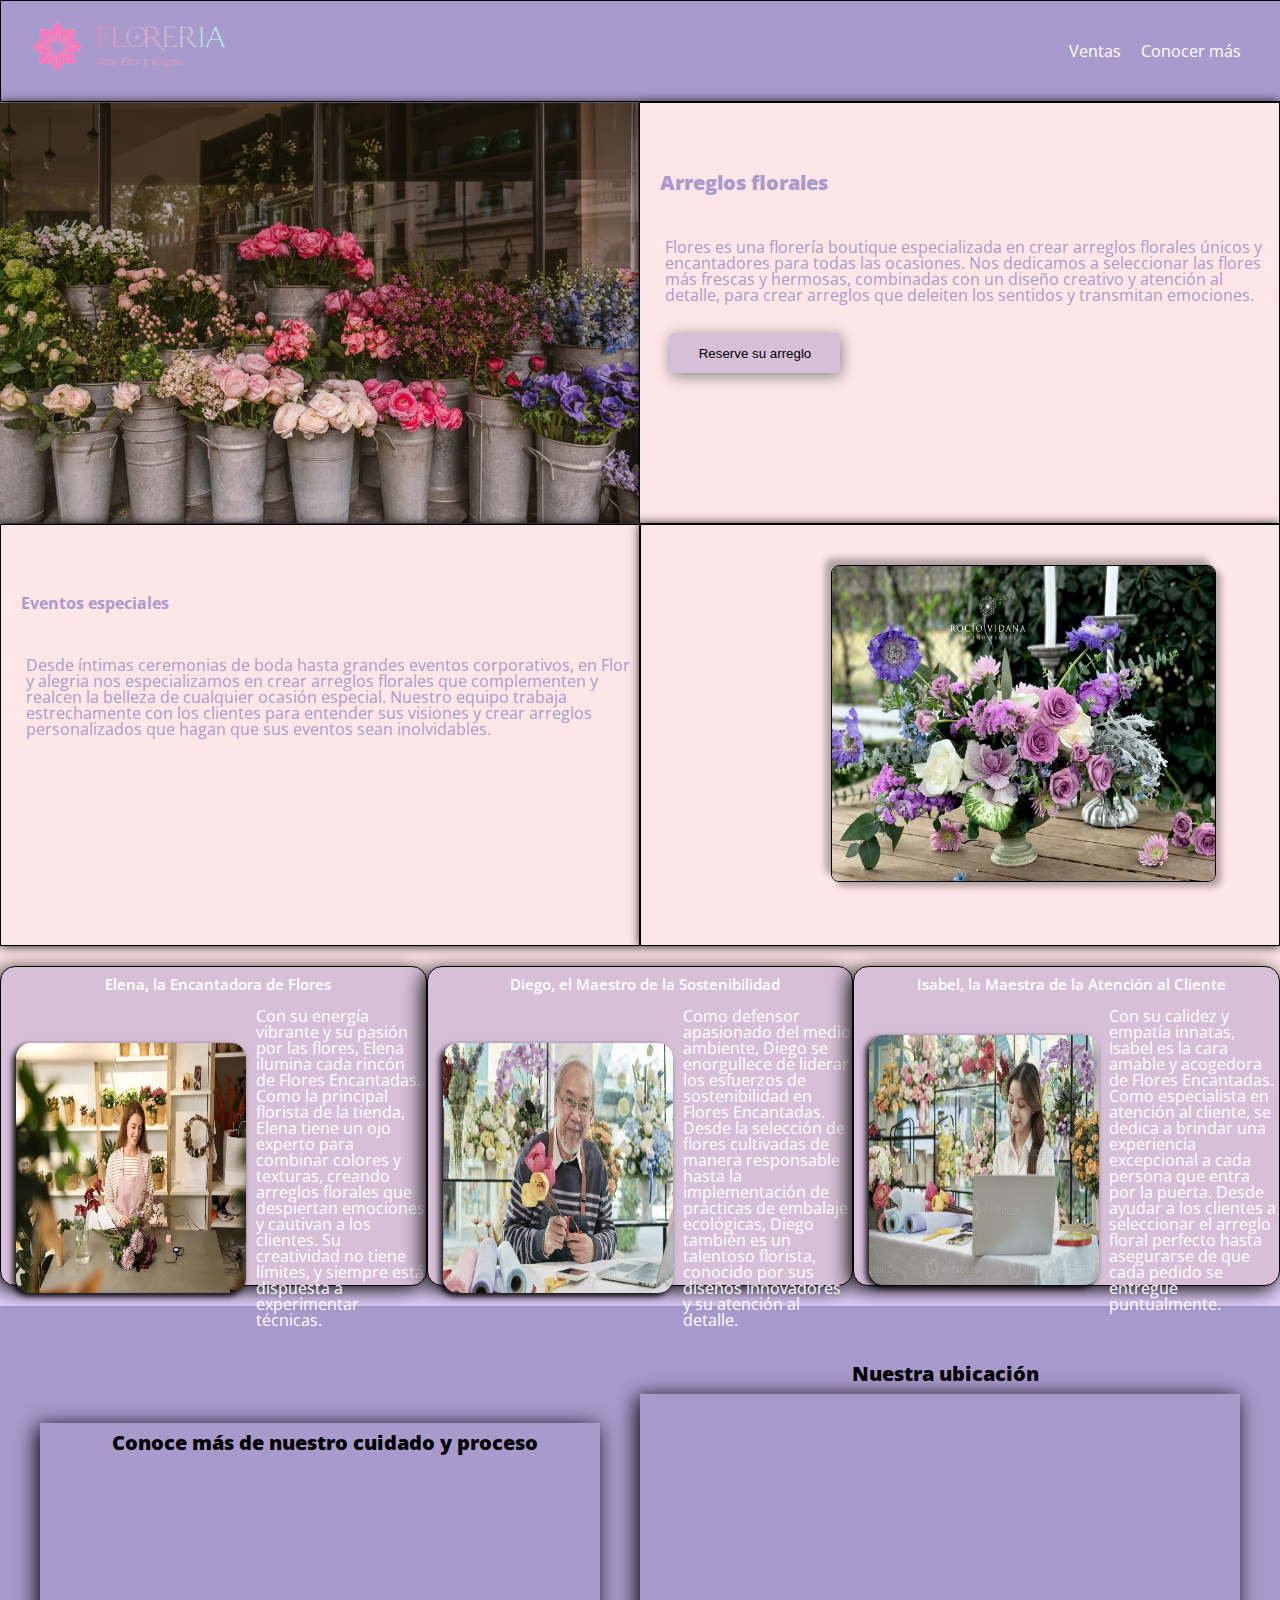
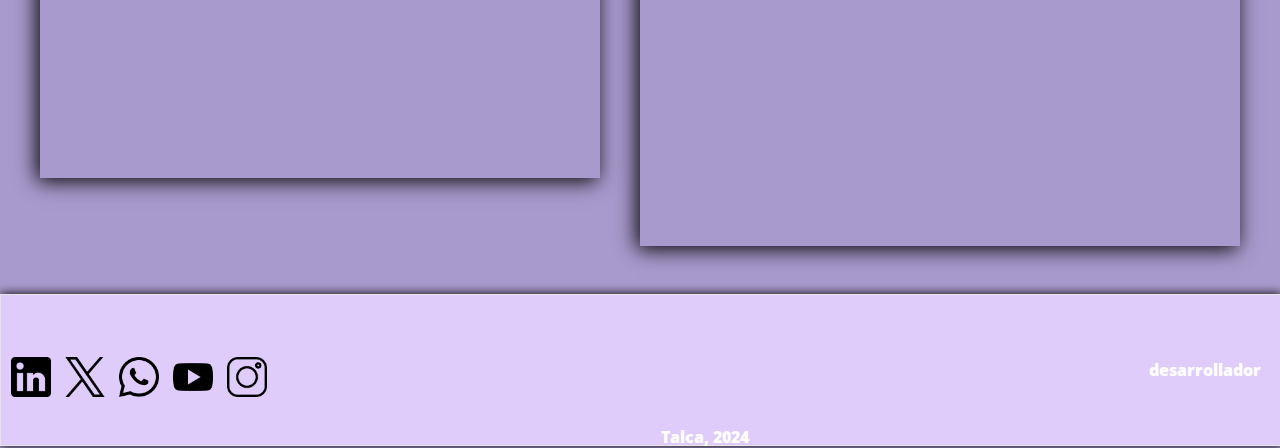
<file: index.html>
<!DOCTYPE html>
<html lang="es">
  <head>
    <meta charset="UTF-8" />
    <link rel="stylesheet" href="css/reset.css" />
    <link rel="stylesheet" href="css/index.css" />
    <link rel="preconnect" href="https://fonts.googleapis.com" />
    <link rel="preconnect" href="https://fonts.gstatic.com" crossorigin />
    <link
      href="https://fonts.googleapis.com/css2?family=Open+Sans:ital,wdth,wght@0,75..100,498;1,75..100,498&display=swap"
      rel="stylesheet"
    />
    <link
      rel="stylesheet"
      href="https://cdnjs.cloudflare.com/ajax/libs/font-awesome/5.15.4/css/all.min.css"
    />
    <meta name="viewport" content="width=device-width, initial-scale=1.0" />
    <title>Floreria</title>
  </head>
  <body>
    <div class="barra-navegacion">
      <div class="logo">
        <a href="#"
          ><img src="/imagenes/logo.png" alt="logo de la floreria"
        /></a>
      </div>
      <ul class="elem-navbar">
        <li><a href="#">Ventas</a></li>
        <li><a href="#">Conocer más</a></li>
      </ul>
    </div>

    <div class="contenedor">
      <div class="seccion-principal">
        <div id="imagen" class="fila">
          <img
            id="floreria"
            src="/imagenes/floreria.avif"
            alt="imagen floreria"
          />
        </div>

        <div class="fila">
          <h1>Arreglos florales</h1>
          <br />
          <p>
            Flores es una florería boutique especializada en crear arreglos
            florales únicos y encantadores para todas las ocasiones. Nos
            dedicamos a seleccionar las flores más frescas y hermosas,
            combinadas con un diseño creativo y atención al detalle, para crear
            arreglos que deleiten los sentidos y transmitan emociones.
          </p>
          <button>Reserve su arreglo</button>
        </div>
      </div>
      <div class="seccion-principal">
        <div class="fila">
          <h2>Eventos especiales</h2>
          <br />
          <p>
            Desde íntimas ceremonias de boda hasta grandes eventos corporativos,
            en Flor y alegria nos especializamos en crear arreglos florales que
            complementen y realcen la belleza de cualquier ocasión especial.
            Nuestro equipo trabaja estrechamente con los clientes para entender
            sus visiones y crear arreglos personalizados que hagan que sus
            eventos sean inolvidables.
          </p>
        </div>
        <div class="fila">
          <img id="arreglo" src="/imagenes/arreglo floral.jpg" alt="" />
        </div>
      </div>
      <div class="equipo">
        <div class="perfil-trabajador">
          <h3>Elena, la Encantadora de Flores</h3>
          <div class="contenedor-foto-descripcion">
            <img
              class="img-perfil"
              src="/imagenes/elena.jpg"
              alt="foto elena"
            />
            <div class="descripcion">
              <br />
              <p>
                Con su energía vibrante y su pasión por las flores, Elena
                ilumina cada rincón de Flores Encantadas. Como la principal
                florista de la tienda, Elena tiene un ojo experto para combinar
                colores y texturas, creando arreglos florales que despiertan
                emociones y cautivan a los clientes. Su creatividad no tiene
                límites, y siempre está dispuesta a experimentar técnicas.
              </p>
            </div>
          </div>
        </div>
        <div class="perfil-trabajador">
          <h3>Diego, el Maestro de la Sostenibilidad</h3>
          <div class="contenedor-foto-descripcion">
            <img
              class="img-perfil"
              src="/imagenes/diego.jpg"
              alt="foto diego"
            />
            <div class="descripcion">
              <br />
              <p>
                Como defensor apasionado del medio ambiente, Diego se
                enorgullece de liderar los esfuerzos de sostenibilidad en Flores
                Encantadas. Desde la selección de flores cultivadas de manera
                responsable hasta la implementación de prácticas de embalaje
                ecológicas, Diego también es un talentoso florista, conocido por
                sus diseños innovadores y su atención al detalle.
              </p>
            </div>
          </div>
        </div>
        <div class="perfil-trabajador">
          <h3>Isabel, la Maestra de la Atención al Cliente</h3>
          <div class="contenedor-foto-descripcion">
            <img
              class="img-perfil"
              src="/imagenes/isabel.jpg"
              alt="foo isabel"
            />
            <div class="descripcion">
              <br />
              <p>
                Con su calidez y empatía innatas, Isabel es la cara amable y
                acogedora de Flores Encantadas. Como especialista en atención al
                cliente, se dedica a brindar una experiencia excepcional a cada
                persona que entra por la puerta. Desde ayudar a los clientes a
                seleccionar el arreglo floral perfecto hasta asegurarse de que
                cada pedido se entregue puntualmente.
              </p>
            </div>
          </div>
        </div>
      </div>
      <div class="propuestas">
        <div class="video">
          <h3>Conoce más de nuestro cuidado y proceso</h3>
          <iframe src="https://www.youtube.com/embed/fpq7DejcJwM?si=6UbqjtzfYchbEQ8I" title="YouTube video player" frameborder="0" allow="accelerometer; autoplay; clipboard-write; encrypted-media; gyroscope; picture-in-picture; web-share" referrerpolicy="strict-origin-when-cross-origin" allowfullscreen></iframe>
        </div>
        <div class="propuesta-valor-mapa">
          <h3>Nuestra ubicación</h3>
          <div class="mapa">
            <iframe
              src="https://www.google.com/maps/embed?pb=!1m14!1m12!1m3!1d1414.9846542525788!2d-71.6194276210207!3d-35.43546646582672!2m3!1f0!2f0!3f0!3m2!1i1024!2i768!4f13.1!5e0!3m2!1ses!2scl!4v1715897031016!5m2!1ses!2scl"
              
            ></iframe>
          </div>
        </div>
      </div>
      <div class="footer">
        <div class="seccion-iconos">
          <img class="iconos" src="/iconos/linkedin.png" alt="linkedinicon" />
          <img class="iconos" src="/iconos/x.png" alt="xicono" />
          <img class="iconos" src="iconos/whatsapp.png" alt="watsapicono" />
          <img class="iconos" src="iconos/youtube.png" alt="youtubeicono" />
          <img class="iconos" src="iconos/instagram.png" alt="instaincono" />
        </div>
        <span>Talca, 2024</span>
        <a href="/desarrollador.html">desarrollador</a>
      </div>
    </div>
  </body>
</html>
</file>
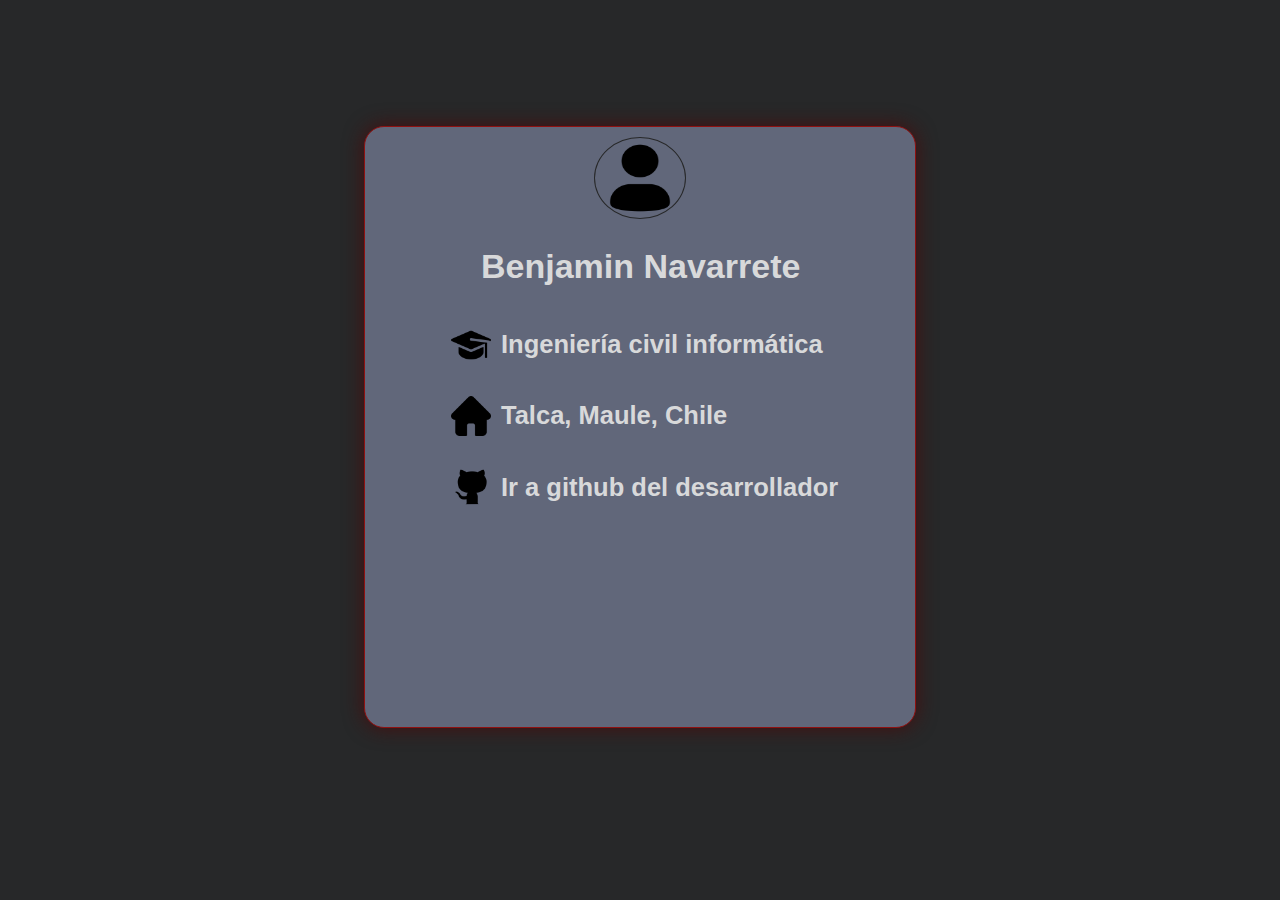
<file: desarrollador.html>
<!DOCTYPE html>
<html lang="es">
<head>
    <meta charset="UTF-8">
    <meta name="viewport" content="width=device-width, initial-scale=1.0">
    <link rel="stylesheet" href="css/desarrollador.css" />
    <title>desarrollador Benjamin</title>
</head>
<body>
    <center>
        <div class="contenedor">
            <div class="imagen">
                <img src="iconosdev/usuario.png" alt="icono user">
            </div>
            <div class="datos">
                <div class="campos">
                <h1>Benjamin Navarrete</h1>
                </div>
                <div class="campos">
                    <img src="iconosdev/estudio.png" alt="estuanteicono">
                    <h2>Ingeniería civil informática</h2>
                </div>
                <div class="campos">
                    <img src="iconosdev/casa.png" alt="icono casa">
                    <h2>Talca, Maule, Chile</h2>
                </div>
                <div class="campos">
                    
                    <img src="iconosdev/github.png" alt="giticono">
                    <h2><a href="https://github.com/petrijomes">Ir a github del desarrollador</a>
                    </h2>
                </div>
            </div>
            
        </div>
    </center>
    
</body>
</html>
</file>
<file: css/index.css>
:root {
  /* Primario*/
  --lila: #a99acd;
  --blanco: #ffffff;
  --morado: #D8BFD8;
  /* secundario*/
  --piel:#FFE6E6;
  --lila2: #7f6fa2;

  /* Neutral */
  --beige: #f5f5dc;
  --grisuave: #e5e5e5;
}
body{
  font-family: "Open Sans", sans-serif;
  background-color: var(--lila);
}
/* barra navegacion*/
.barra-navegacion {
  display: flex;
  justify-content: space-between;
  align-items: center;
  border: 0.5px solid black;
  background-color: var(--lila);
  color: var(--blanco);
  width: 100%;
  height: 100px;
}
.elem-navbar{
  display: flex;
  padding-right: 40px;
}
.elem-navbar li{
  margin-left: 20px;
}
.elem-navbar li a{
  text-decoration: none;
  color: var(--blanco);
}
.elem-navbar li a:hover{
  color: var(--grisuave);
}

.logo img{
  height: 150px;
  margin-left: 20px;
}


/*----------------------------*/

/*cabecera corresponde a div con cuatro secciones*/

/* Estilos para la cabecera */
.cabecera {
  display: flex;
  flex-direction: column;
  width: 100%;
  height: 700px;
  color: var(--lila);
  box-shadow: 1px 1px 15px gray;
}

/* Estilos para las filas */
.seccion-principal{
  display: flex;
  align-items: center;
  width: 100%;
  height: 100%;
  color: var(--lila);

}
.fila{
  flex: 1;
  height: 420px;
  background-color: var(--piel);
  border: 0.5px solid black;
  position: relative;
  overflow: hidden;
  box-shadow: 0px 0px 10px black;

}
#imagen{
  border: none;
}
#floreria{
  width: 100%;
  height: 100%;
}
#arreglo{
  margin-top: 40px;
  margin-left: 190px;
  width: 60%;
  height: 75%;
  border: 0.5px solid black;
  border-radius: 8px;
   box-shadow: 5px 5px 6px rgba(0, 0, 0, 0.3), 
                -6px -7px 6px rgba(11, 11, 11, 0.3);
}

h1{
  font-size: 20px;
  font-weight: 900;
  margin: 30px 0px 10px 0px;

}
h2{
  font-weight: 700;
  margin-bottom: 10px;
  
}
.fila h1,h2{
  margin-top: 70px;
  margin-left: 20px;
}
.fila p{
  margin-left: 25px;
  margin-top: 20px;
}

.fila button{
  margin-left: 30px;
  margin-top: 30px;
  background-color: #D8BFD8;
  border-radius: 4px;
  border: none;
  width: 170px;
  height: 40px;
  box-shadow: 1px 3px 15px gray ;
  transition: 0.5s;
}
.fila button:hover{
  background-color: var(--lila2) ;
  cursor: pointer;
  width: 190px;
}

/*-------------------------------------*/

/*perfil equipo*/
.equipo {
  width: 100%;
  height: 320px;
  background: linear-gradient(#FFE6E6,#DFCCFB) ;
  color: var(--blanco);
  display: flex;
  justify-content: space-evenly;
  padding-top: 20px;
  padding-bottom: 20px;
  

}
.perfil-trabajador{
  
  background-color: var(--morado);
  width:490px ;
  border: 1px solid black;
  border-radius: 15px;
  display: flex;
  flex-direction: column; 
  text-align: center;
  box-shadow: -4px 4px 20px black;
}
h3{
  padding-top: 10px;
  padding-left: 10px;
  font-size: 15px;
  font-weight: 600;
}
.contenedor-foto-descripcion{
  display: flex; 
  flex-direction: row;
  align-items: center;
}

.img-perfil{
  margin-top: 15px;
  margin-right: 10px;
  border-radius: 15px;
  box-shadow: -3px 3px 6px black;
  margin-left: 15px;
  width: 230px;
  height: 250px;
}
.descripcion{
  text-align: left;
}
/*-------------------------------------------*/
/*propuesta valor*/
.propuestas{
  display: flex;
  flex-direction: row;
  justify-content: center;
  align-items: center;
  justify-content: space-evenly;
}
.video{
  display: flex;
  flex-direction: column;
  text-align: center;
  box-shadow: -3px 3px 20px black;
}
.video h3{
  font-weight: 900;
  font-size: 20px;
  margin-bottom: 10px;
}
.propuesta-valor-mapa{
  padding: 3em 0;
  display: flex;
  text-align: center;
  flex-direction: column;
  align-items: center;
  

}
.propuesta-valor-mapa h3{
  font-weight: 900;
  font-size: 20px;
  margin-bottom: 10px;
}
.mapa{
  
  margin: 0 auto;
  box-shadow: -3px 3px 20px black;
  
}
.video iframe{
  width:560px; 
  height:315px;
}
.mapa iframe{
  width:600px;
  height:450px;
  border: 0;
  allowfullscreen:"";
  loading:"lazy";
  referrerpolicy:"no-referrer-when-downgrade";
}


/*pie de pagina*/
.footer {
  width: 100%;
  height: 150px;
  background-color: #DFCCFB;
  color: var(--blanco);
  border: 0.5px solid var(--grisuave);
  display: flex;
  align-items: center;
  box-shadow: 0px 0px 10px black;


}
.seccion-iconos{
  margin-top: 15px;
  margin-left: 10px;
}
.iconos{
  width: 40px;
  height: 40px;
  margin-right: 10px;
}
.footer a{
  color: var(--blanco);
  margin-left: auto;
  text-decoration: none;
  padding-right:20px ;
  font-weight: 800;
  transition: 1s;
}

.footer a:hover{
  color: black;
  font-size: 20px;
}
.footer span{
  margin-left: 30%;
  margin-top: auto;
  font-weight: 900;
}

@media only screen and (max-width: 600px) {
  body{
    margin: 0;
    padding: 0;
  }
  #imagen{
    width: 100%;
    margin: 0;
    padding: 0;
  }
  .seccion-principal,
  .equipo {
    flex-direction: column;
    width: 100%;
    height: 100%;
  }
  
  .fila h1{
    margin-top: 1px;
    padding-top: 1px;
  }
  .fila button{
    margin-bottom: 10px;
  }
  .fila h2{
    margin-top: 0;
  }
  .fila p{
    margin-top: 0;
    padding-top: 0;
    margin-bottom: 10px;
    margin-right: 10px;
  }

  .fila{
    width:100% ;
    margin: 0;
    padding: 0;
  }
  
  #arreglo{
    margin: 0 auto;
    margin-left: 20%;
  }
  .equipo{
    margin-top: 10px;
    padding-top: 0;
    padding-left: 3px;
    
  }
  .perfil-trabajador {
      
      width: 98%;
      height: 280px;
      margin: 0;
      padding: 0;
      
  }
  .img-perfil{
    width: 40%;
    height: 40%;
    padding: 0;
    margin: 0;
  }
  .contenedor-foto-descripcion{
    flex-direction: column;
  }
  .propuestas{
    flex-direction: column;
  }

  .video iframe{
    width:100%; 
    height:315px;
  }
  .mapa iframe{
    
    width:414px;
    height:250px;
    border: 0;
    allowfullscreen:"";
    loading:"lazy";
    referrerpolicy:"no-referrer-when-downgrade";
  }
  
  .footer{
    
    display: flex;
    flex-direction: column;
    align-items: center;
    justify-content: center;
  }
  .seccion-iconos{
   
  }
  
  .iconos{
    width: 15px;
    height: 15px;
  }
  .footer span{
    font-size: 13px;
    margin-left: 0;
    margin-top: 10px;
    margin-bottom: 10px;
    
  }

  .footer a{
    padding: 0;
    margin: 0;
  }
  
}
</file>
<file: css/desarrollador.css>
body{
    background-color: #272829;
    font-size: 17px;
    font-family: sans-serif;
}


.contenedor{
    margin-top: 10%;
    background-color: #61677A;
    width: 550px;
    height: 600px ;
    border: 1px solid rgb(143, 17, 17);
    border-radius: 20px;
    color: #D8D9DA;
    box-shadow: 0 0 20px rgb(71, 14, 14);
    
}
.imagen img{
    border-radius: 100%;
    border: 1px solid #272829;
    margin-top: 10px;
    width: 90px;
    height: 80px;
}

.datos img{
    width: 40px;
    height: 40px;
    margin-right: 10px;
}
.datos{

    width: 100%;
    display: flex;
    flex-direction: column;
    

}
.campos{
    display: flex;
    flex-direction: row;
    padding-left: 86px;
    align-items: center;
}
.campos h1{
    padding-left: 30px;
}
.campos a{
    text-decoration: none;
    color: #D8D9DA;
    transition: 0.5s;
    
}
.campos a:hover{
    color: #FFF6E0 ;
    font-size: 25px;

}
</file>
